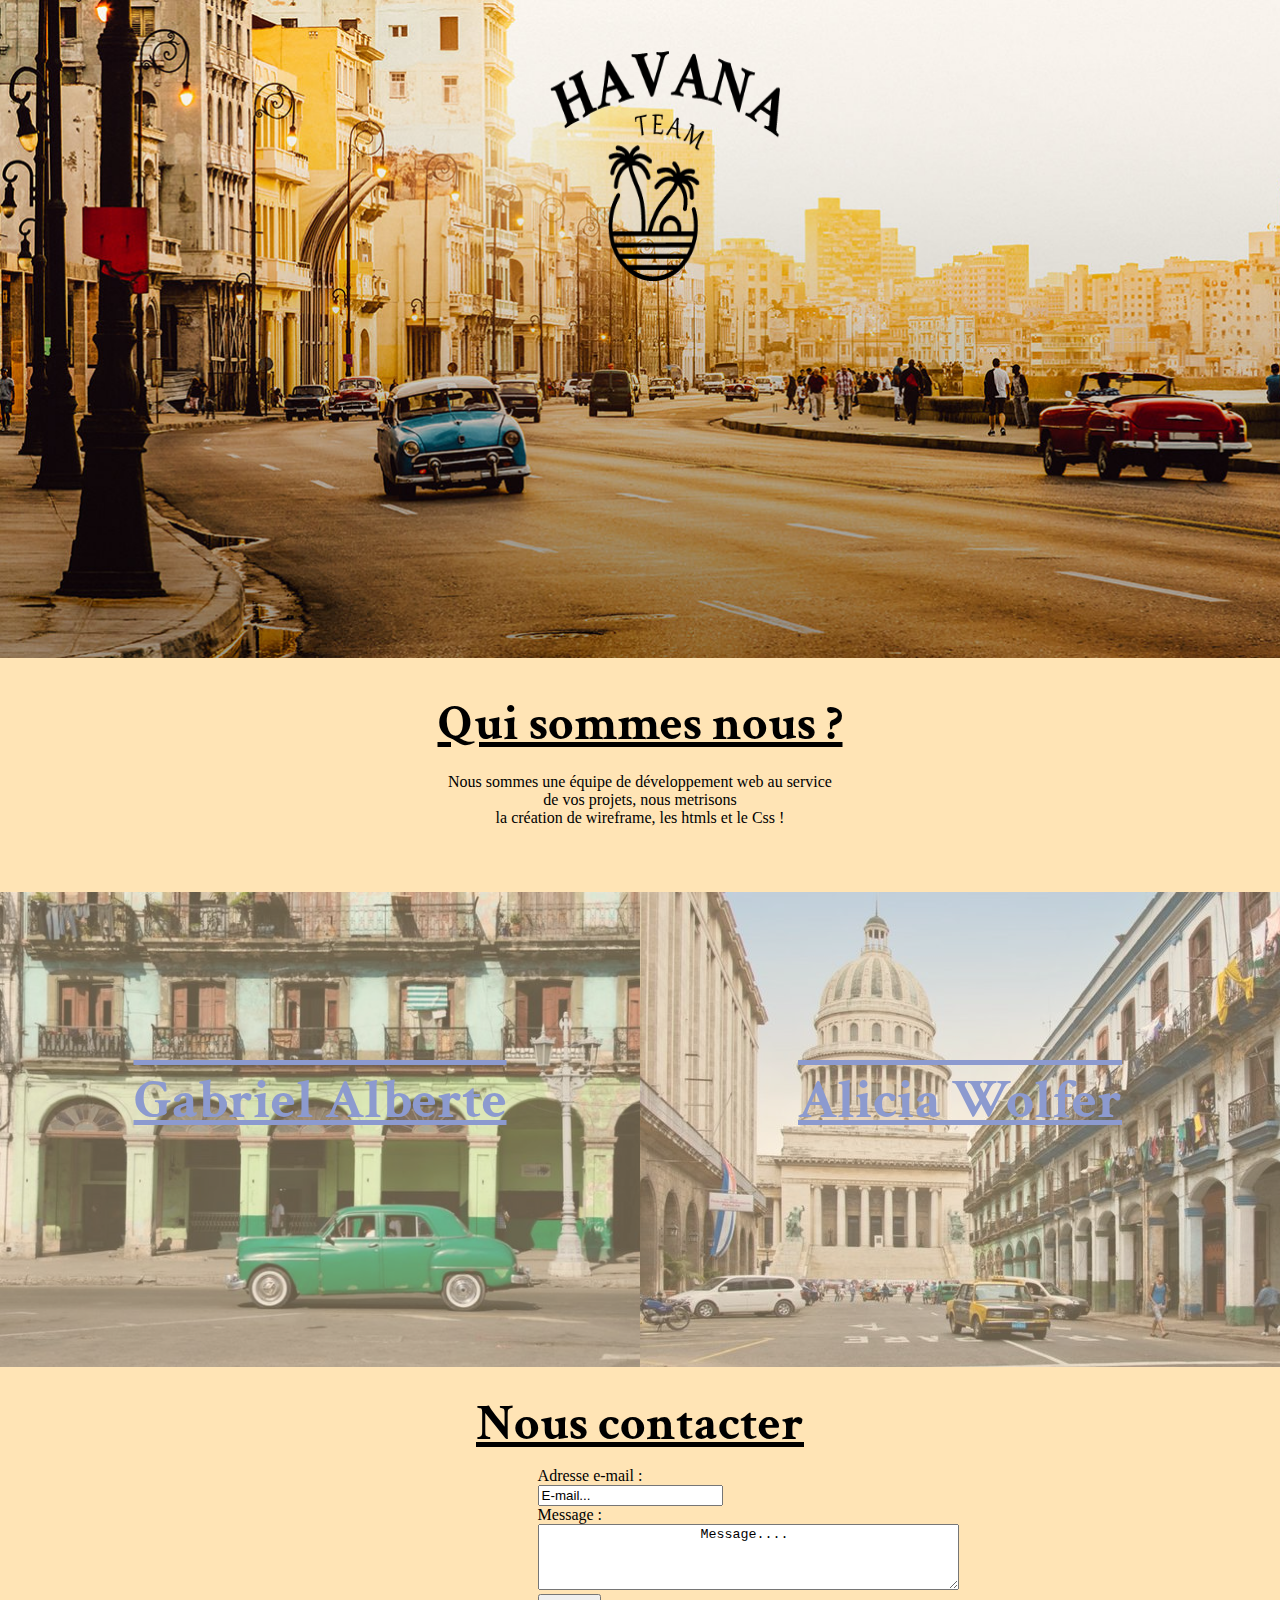
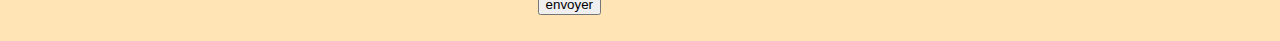
<file: index.html>
<!DOCTYPE html>
<html lang="en">
<head>
    <meta charset="UTF-8">
    <meta name="viewport" content="width=device-width, initial-scale=1.0">
    <link rel="stylesheet" href="./style.css">

    <!--Google fonts-->
    <!--h1-->
    <link href="https://fonts.googleapis.com/css2?family=Crimson+Text:ital,wght@1,600&display=swap" rel="stylesheet">

    <title>Havana Team</title>
</head>
<body>
    <header>
        <section>         
            <img id="logo" src="./src/images/logo.png">
        </section>
    </header>

    <section class="qui-sommes-nous">
        <article>
            <h1>Qui sommes nous ?</h1>
            <p>Nous sommes une équipe de développement web au 
            service <br>de vos projets, nous metrisons 
            <br>la création 
            de wireframe, les htmls et le Css !</p>
        
        </article>
        
    </section>

    <section class="membre">
        <a href="./Pages/cvGabrielAlberte.html">

            <article class="membre-gauche">
                <h2>Gabriel Alberte</h2>
            </article>
        </a>

        <a href="./Pages/CV_AMW.html">
            <article class="membre-droite">
                <h2>Alicia Wolfer</h2>
            </article>
        </a>
    </section>

    <section>
        <article class="formulaire-contact">
            <h1>Nous contacter</h1>
            <form id="contact-form">
                <label for="label-email">Adresse e-mail :</label><br>
                <input type="text" id="form-email" name="formEmail" value="E-mail..."><br>
                
                <label for="label-email">Message :</label><br>
                <textarea rows="4" cols="50" name="comment" form="contact-form">
                    Message....</textarea><br>
                <input type="submit" value="envoyer">
            </form>
        </article>
    </section>

    <footer>
    </footer>

</body>
</html>
</file>
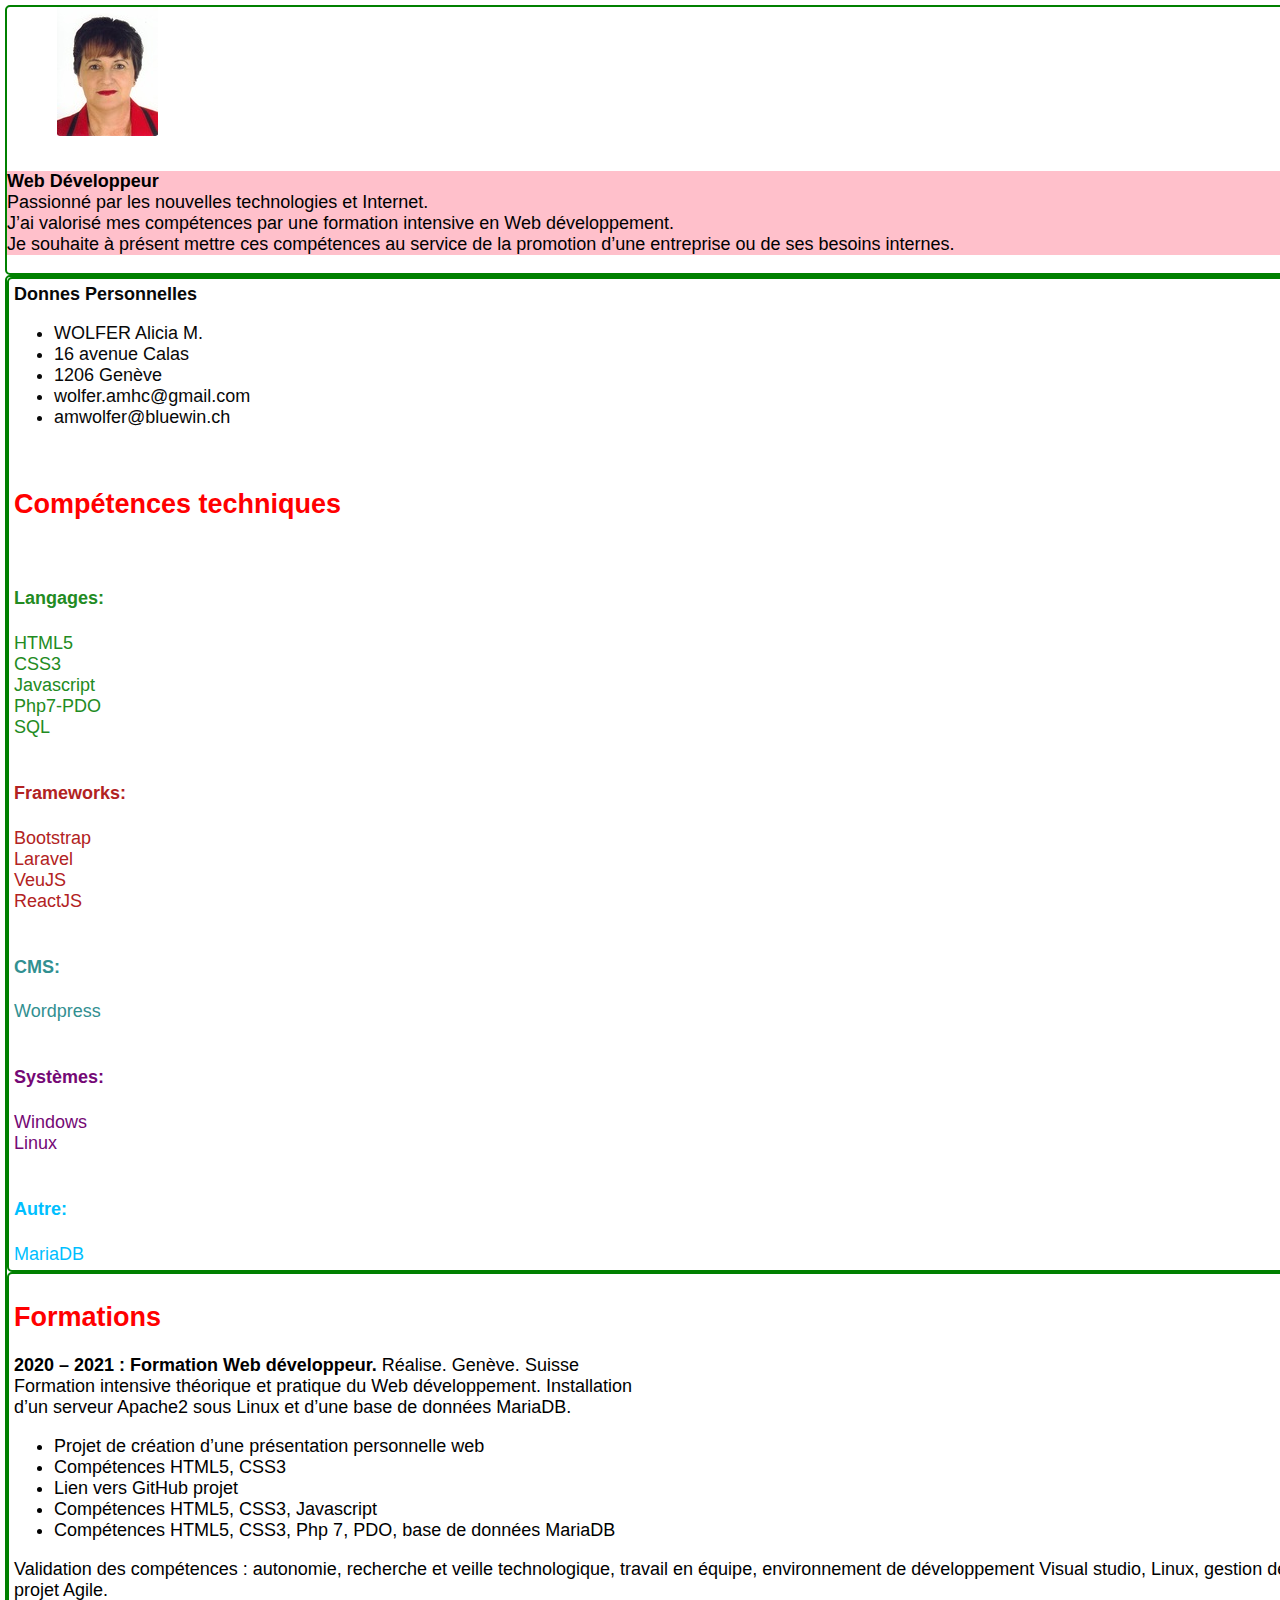
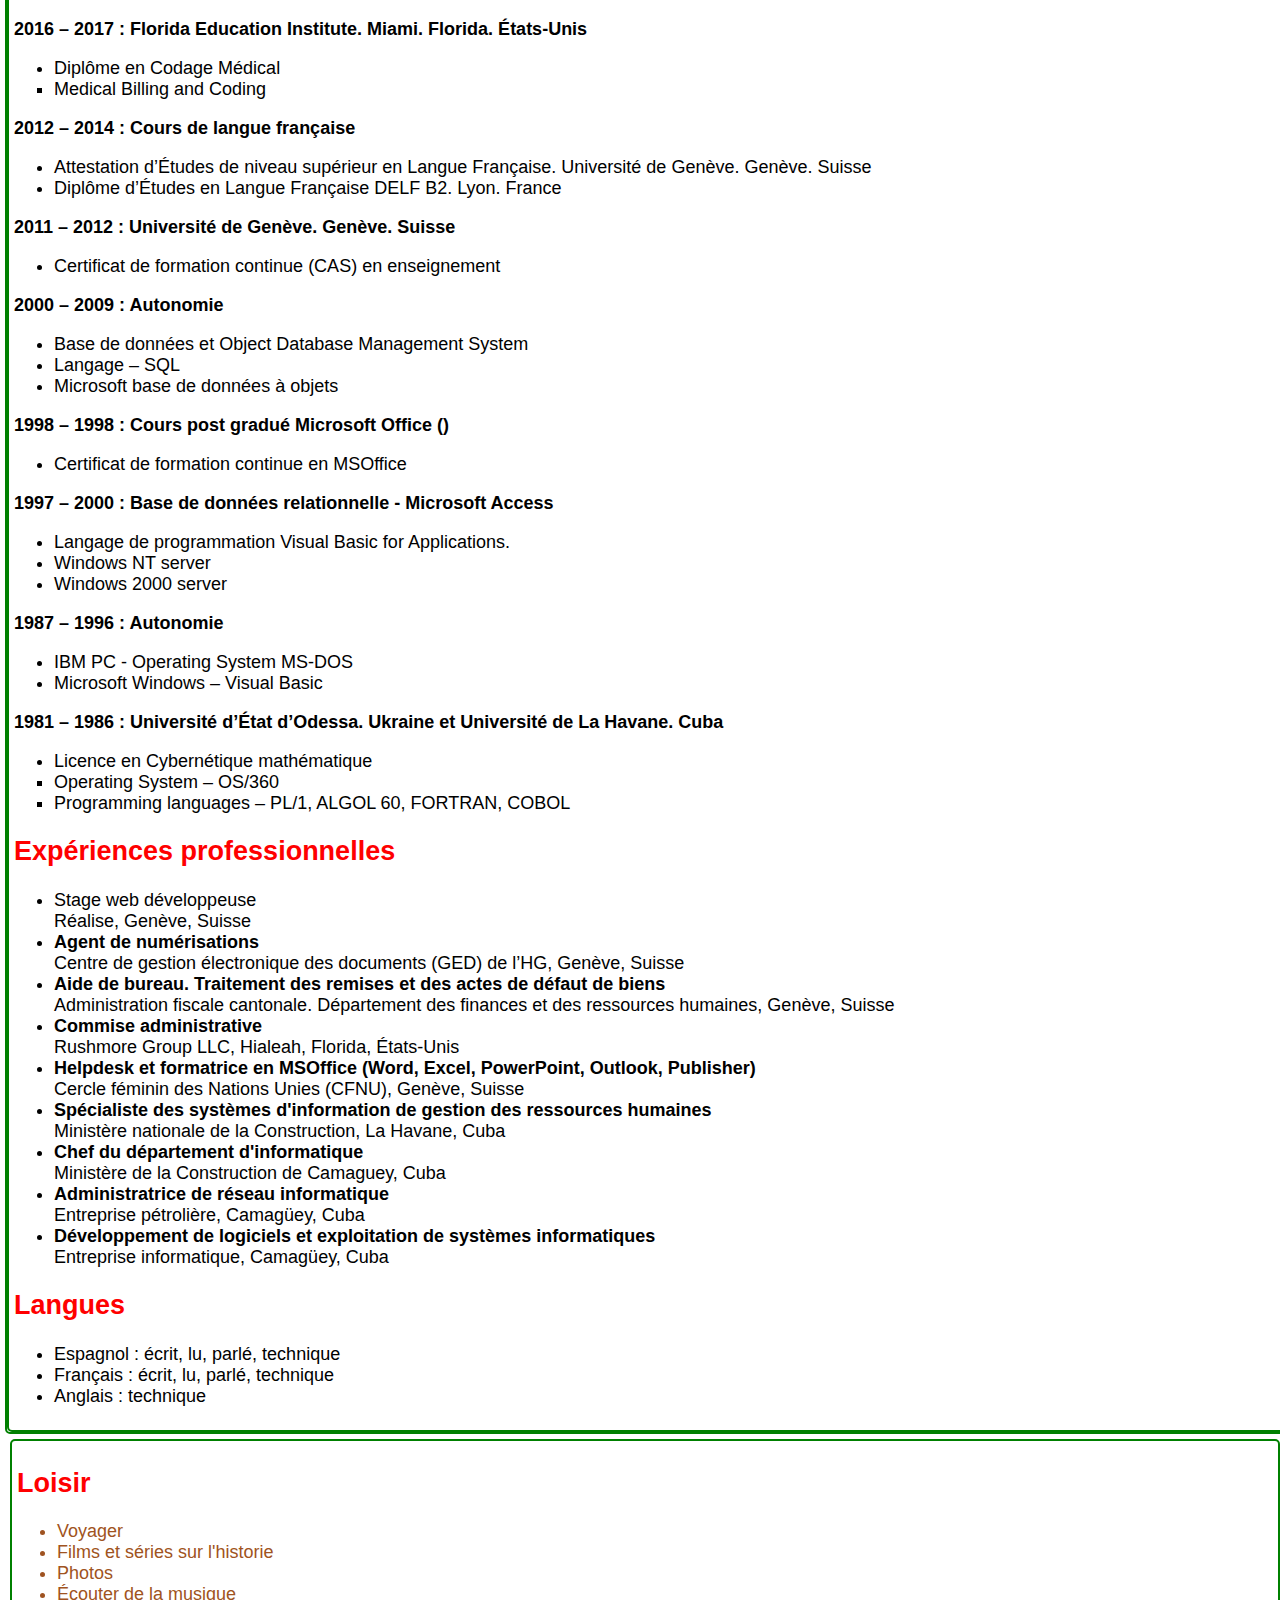
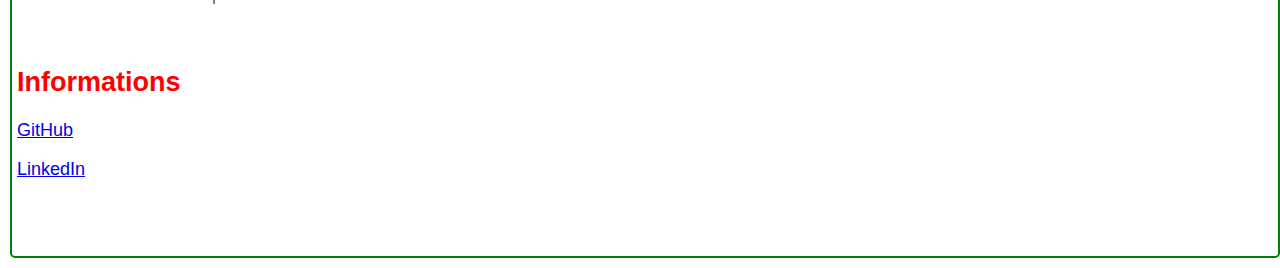
<file: Pages/CV_AMW.html>
<!DOCTYPE html>
<html lang="fr">
  <head>
    <meta charset="UTF-8">
    <meta name="description" content="CV Alicia Maria WOLFER">
    <link href="style_del_CV.css" rel="stylesheet" />
    <link rel="stylesheet" href="https://cdn.jsdelivr.net/npm/bootstrap@4.5.3/dist/css/bootstrap.min.css" integrity="sha384-TX8t27EcRE3e/ihU7zmQxVncDAy5uIKz4rEkgIXeMed4M0jlfIDPvg6uqKI2xXr2" crossorigin="anonymous">
    <title> Web Développeur </title>
  </head>
  <body>
    <header>
      <div class="row">
        <div class="col-lg-2">
        <div id="img-cv">
         <img src="../src/images/photo-cv-amw.jpg" nom=Profil_AMW.jpg>
        </div>
      </div>
      <div class="col-lg-"></div>
      <div class="col-lg-8">
        <p class="main-description">   <strong>Web Développeur</strong> <br/>
        Passionné par les nouvelles technologies et Internet. <br/>
        J’ai valorisé mes compétences par une formation intensive en Web développement. <br/>
        Je souhaite à présent mettre ces compétences au service de la promotion d’une entreprise ou de ses besoins internes.
        </p>
      </div>
     </div>
    </header>

    <main class="container-cv">
      <div class="row">
      <!--Section 1 : Côte Gauche -->
      <div  class="Section-gauche col-lg-3">
       <section>
        <article id="Personnelles" class="Coordonnees">
          <strong>Donnes Personnelles </strong>
          <ul>
            <li> WOLFER Alicia M.</li>
            <li> 16 avenue Calas</li>
            <li> 1206 Genève</li>
            <li> wolfer.amhc@gmail.com</li>
            <li> amwolfer@bluewin.ch</li>
          </ul>
        </article>
        <article>
          <br/>
          <h2> Compétences techniques </h2><br/>
        </article>
        <article class="Langages">
          <h4> <strong>Langages: </strong> </h3>
          <div>
            <span >HTML5</span>
          </div>
          <div>
            <span >CSS3</span>
          </div>
          <div>
            <span >Javascript</span>
          </div>
          <div>
            <span >Php7-PDO</span>
          </div>
          <div>
            <span >SQL</span> 
          </div>
        </article>
        <article class="Frameworks">
          <br/>
          <h4> <strong>Frameworks:</strong> </h3>
          <div>
            <span >Bootstrap</span>
          </div>
          <div>
            <span >Laravel</span>
          </div>
          <div>
            <span >VeuJS</span>
          </div>
          <div>
            <span >ReactJS</span>
          </div>
        </article>
        <article class="CMS">
          <br/>
          <h4> <strong>CMS:</strong> </h4>
          <div>
            <span >Wordpress</span>
          </div>
        </article>
        <article class="Systemes">
          <br/>
          <h4><strong> Systèmes:</strong> </h4>
          <div>
            <span >Windows</span>
          </div>
          <div>
            <span >Linux</span>
          </div>
        </article>
        <article class="Autre">
          <br/>
          <h4> <strong>Autre:</strong> </h4>
          <div>
            <span>MariaDB</span>
          </div>
        </article>
       </section>
      </div>

      <div class="Section-droit col-lg-9">
      <!--Section 2 : Formation -->
      <section>
        <div>
          <div>
            <h2> Formations</h2>
            <p> <strong> 2020 – 2021 : Formation Web développeur.</strong> Réalise. Genève. Suisse <br/>
              Formation intensive théorique et pratique du Web développement. Installation <br/>
              d’un serveur Apache2 sous Linux et d’une base de données MariaDB.
            </p>
          </div>
          <ul>
            <li> Projet de création d’une présentation personnelle web</li>
            <li>Compétences HTML5, CSS3</li>
            <li>Lien vers GitHub projet</li>
            <li>Compétences HTML5, CSS3, Javascript</li>
            <li>Compétences HTML5, CSS3, Php 7, PDO, base de données MariaDB</li>
          </ul>
          <div>
            <div>
              <p> <span >Validation des compétences : autonomie, recherche et veille technologique,</span>
                travail en équipe, environnement de développement Visual studio, Linux, gestion de projet Agile.
              </p>
            </div>
          </div>
        </div>
         <div>
          <p> <strong>2016 – 2017 : Florida Education Institute. Miami. Florida. États-Unis</strong> </p>
          <ul>
            <li type="disc"> Diplôme en Codage Médical </li>
            <li type="square">Medical Billing and Coding</li>
          </ul>
        </div>
        <div>
          <p> <strong>2012 – 2014 : Cours de langue française</strong> </p>
          <ul>
            <li type="disc"> Attestation d’Études de niveau supérieur en Langue Française. Université de Genève. Genève. Suisse</li>
            <li type="disc"> Diplôme d’Études en Langue Française DELF B2. Lyon. France</li>
          </ul>        
          <p> <strong>2011 – 2012 : Université de Genève. Genève. Suisse</strong> </p>
          <ul>
            <li type="disc"> Certificat de formation continue (CAS) en enseignement  </li>
          </ul>
          <p> <strong>2000 – 2009 : Autonomie </strong> </p>
          <ul>
            <li type="disc"> Base de données  et Object Database Management System </li>
            <li type="disc"> Langage – SQL</li>
            <li type="disc"> Microsoft base de données à objets  </li>
          </ul>
          <p> <strong>1998 – 1998 : Cours post gradué Microsoft Office ()</strong> </p>
          <ul>
            <li type="disc"> Certificat de formation continue en MSOffice</li>
           </ul>
        </div>
        <div>
          <p> <strong>1997 – 2000 : Base de données relationnelle - Microsoft Access </strong> </p>
          <ul>
            <li type="disc"> Langage de programmation Visual Basic for Applications.</li>
            <li type="disc"> Windows NT server</li>
            <li type="disc"> Windows 2000 server</li>
          </ul>
        </div>
        <div>
          <p> <strong>1987 – 1996 : Autonomie </strong> </p>
          <ul>
            <li type="disc">IBM PC - Operating System MS-DOS</li>
            <li type="disc"> Microsoft Windows – Visual Basic</li>
          </ul>
        </div>
        <div>
          <p> <strong>1981 – 1986 : Université d’État d’Odessa. Ukraine et Université de La Havane. Cuba</strong> </p>
          <ul>
            <li type="disc"> Licence en Cybernétique mathématique </li>
            <li type="square">Operating System – OS/360</li>
            <li type="square"> Programming languages – PL/1, ALGOL 60, FORTRAN, COBOL</li>
          </ul>
        </div>
      <!--Section 3: Expériences professionnelles -->
      <section>
        <h2> Expériences professionnelles</h2>
        <ul>
          <li>Stage web développeuse <br />
              Réalise, Genève, Suisse</li>
          <li><strong>Agent de numérisations</strong><br />
              Centre de gestion électronique des documents (GED) de l’HG, Genève, Suisse</li>
          <li><strong>Aide de bureau. Traitement des remises et des actes de défaut de biens</strong><br />
              Administration fiscale cantonale. Département des finances et des ressources humaines, Genève, Suisse </li> 
          <li><strong>Commise administrative</strong><br />
              Rushmore Group LLC, Hialeah, Florida, États-Unis</li>
          <li><strong>Helpdesk et formatrice en MSOffice (Word, Excel, PowerPoint, Outlook, Publisher) </strong><br />
              Cercle féminin des Nations Unies (CFNU), Genève, Suisse</li>
          <li><strong>Spécialiste des systèmes d'information de gestion des ressources humaines</strong><br />
               Ministère nationale de la Construction, La Havane, Cuba </li>
          <li> <strong>Chef du département d'informatique </strong><br />
              Ministère de la Construction de Camaguey, Cuba</li>
          <li> <strong>Administratrice de réseau informatique </strong><br />
               Entreprise pétrolière, Camagüey, Cuba</li>
          <li> <strong>Développement de logiciels et exploitation de systèmes informatiques </strong><br />
               Entreprise informatique, Camagüey, Cuba</li>
        </ul>
      </section>
      <!--Section 4: Langues-->
      <section>
        <h2>Langues</h2>
        <ul>
          <li> Espagnol : écrit, lu, parlé, technique </li>
          <li> Français : écrit, lu, parlé, technique</li>
          <li> Anglais : technique</li>
        </ul>
      </section>
    </div>

    </main>
  </body>
    <!--Footer: Loisirs-->
    <footer>
      <article id="preference"class="loisir">
        <h2>Loisir</h2>
        <ul>
          <li> Voyager</li>
          <li> Films et séries sur l'historie</li>
          <li> Photos </li>
          <li> Écouter de la musique</li>
        </ul>
        <div>
          <article class="Info">
            <p><a></a></p>
            <p><a></a></p>
            <p><a></a></p>
            <br/>
          <h2>Informations</h2>
          <div class="row" >
            <div class="col-lg-3">
                <div >
                    <a href="https://github.com/" class="btn btn-primary btn-round">GitHub</a>
                        <p></p>
                        
                </div>
            </div>
            <div class="col-lg-3">
                <div  >
                    <a href="https://www.linkedin.com/in/wolfer-alicia-64292a207/" class="btn btn-primary btn-round">LinkedIn</a>
                    <p></p>
                        
                </div>
            </div>
          </div>
          </article>
        </div>
      </article>
    </footer>
  
</html>
</file>
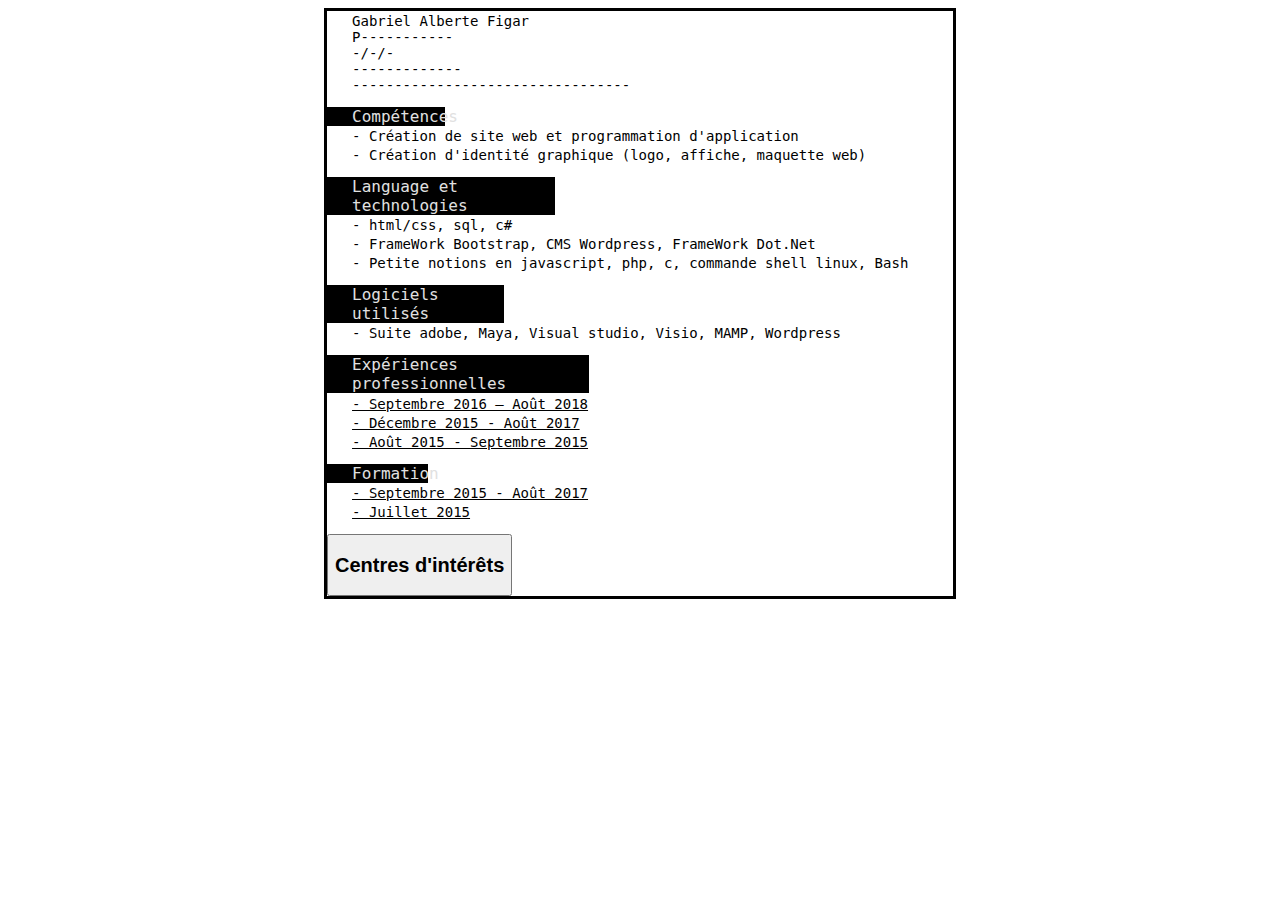
<file: Pages/cvGabrielAlberte.html>
<!DOCTYPE html>
<html lang="en">
    <head>
        <meta charset="UTF-8">
        <meta name="viewport" content="width=device-width, initial-scale=1.0">
        <title>Cv Gabriel Alberte Figar</title>  
        <style>
            section.main {
                /*background-color: lightseagreen;*/
                border-style: solid;
                width:auto;
                height:auto;
                margin-left:25%;
                margin-right:25%;
                padding-top:1%;
            }

            section > article > h2{
                font-family: monospace;
                font-style:normal;
                font-weight: lighter;
                font-size:large;
                background-color:black;
                color:#e1e1e1;  
                width:237px;
                /*height:25px;*/
                padding-left:60px;
            }

            section > article > p {
                font-family: monospace;
                font-size: 14px;
                color:black; 
                padding-left:4%;
                margin-top:20px;
                margin-top: -11px;
            }

            section > article > .sous-titre {
                text-decoration: underline; 
            }

            section.competence > article > h2{
                width:93px;
                padding-left:4%;
            }

            section.languageEtTechnologies > article > h2 {
                width:203px;
                padding-left:4%
            }

            section.logicielsUtilise > article > h2 {
                width:152px;
                padding-left:4%
            }

            section.experiencesPro > article > h2 {
                width:237px;
                padding-left:4%
            }

            section.formation > article > h2 {
                width:76px;
                padding-left:4%
            }

            section.centreInterets > article > h2 {
                width:152px;
                padding-left:4%
            }

            section.experiencesPro > article > .paragraphe {
                margin-bottom:23px;
            }
        </style>
    </head>
    <body>
        <section class="main">
            <section class="entete">
                <article class="content">
                    <p>Gabriel Alberte Figar<br>
                    P----------- <br>
                    -/-/- <br>
                    ------------- <br>
                    --------------------------------- <br>
                    </p>
                    
                </article>
            </section>

            <section class="competence">
                <article class="content">
                    <h2>Compétences</h2>
                    <p>- Création de site web et programmation d'application</p>
                    <p>- Création d'identité graphique (logo, affiche, maquette web)</p> 
                </article>
            </section>

            <section class="languageEtTechnologies">
                <article>
                    <h2>Language et technologies</h2>
                    <p>- html/css, sql, c#</p>
                    <p>- FrameWork Bootstrap, CMS Wordpress, FrameWork Dot.Net</p>
                    <p>- Petite notions en javascript, php, c, commande shell linux, Bash</p>
                </article>
            </section>

            <section class="logicielsUtilise">
                <article>
                    <h2>Logiciels utilisés</h2>
                    <p>- Suite adobe, Maya, Visual studio, Visio, MAMP, Wordpress</p>
                </article>
            </section>

            <section class="experiencesPro">
                <article>
                    <h2>Expériences professionnelles</h2>

                    <p class="sous-titre">- Septembre 2016 – Août 2018 </p>  
                    
                </article>

                <article>
                    <p class="sous-titre">- Décembre 2015 - Août 2017 </p>
                    
                   
                </article>

                <article>
                    <p class="sous-titre">- Août 2015 - Septembre 2015</p>

                     
                </article>
            </section>

            <section class="formation">
                <article>
                    <h2>Formation</h2>
                    <p class="sous-titre">- Septembre 2015 - Août 2017</p>
                    
                </article>

                <article>
                    <p class="sous-titre">-  Juillet 2015</p>
                   
                </article>
            </section>

            <section class="centreInterets">
                <article>
                    
                <button onclick="myFunction()">  
                    <h2>Centres d'intérêts</h2>
                </button>
        
                        <p>- Modélisation 3d </p>
                        <p>- Développement d’application et sécurité informatique</p>
                        <p>- Cinéma (western spaghetti)- Discipline sportive Systema</p>
                    

                </article>
            </section>
        </section><!--/section main fin-->
    </body>
    <style>
        .centreInterets{
            position: relative;
            display: inline-block;
        }

        .centreInterets > article > p {
            display:none;
        }

        .show {
            display:block;
        }

    </style>
    <script>
        function myFunction() {
            //document.getElementById("dropdown-paragraphe").classList.toggle("show");
            alert("ça marche !!!");           
        }
    </script>

</html>
</file>
<file: style.css>
body{
    background-color: moccasin;
    margin:0px;
}

/*Section header*/
header > section{
    background-image: url("./src/images/havane.jpg");
    background-repeat: no-repeat;
    background-size: cover;
    width:100%;
    height:100%;
    padding-bottom: 373px;
}

#logo{
    width:230px;
    height:230px;
    margin-left:43%;
    margin-top: 4%;
}

section > article > h1 {
    font-family: 'Crimson Text', serif;
    font-size:50px;
    text-align: center;
    text-decoration: underline;
    margin-bottom:0px;
}

/*Section qui-sommes-nous*/
.qui-sommes-nous {
    width:auto;
    height:200px;
}

.qui-sommes-nous > article > p {
    text-align: center;
}

/*Section membre*/
.membre {
    margin-right: 0px;
}

section > a:link {
    color: royalblue;
}

section > a:visited {
    /*color: moccasin;*/
    color: rgb(55, 123, 201);
}

section > a:hover {
    color:moccasin;
}

section > a > article > h2 {
    font-family: 'Crimson Text', serif;
    font-size:55px;
    font-style: bold;
    font-stretch: ultra-condensed;
    text-decoration: underline overline;
    
    text-align: center;
    padding-top:20%;
}

section > a > .membre-gauche {
    background-image: url("./src/images/vignette-gauche.jpg");
    background-repeat: no-repeat;
    width:50%;
    height:475px;
    opacity: 0.6;
    float:left;
    background-size: cover;
    margin-bottom:2%;
}

section > a > .membre-gauche:hover {
    opacity: 1.0;
}


section > a > .membre-droite {
    background-image: url("./src/images/vignette-droit.jpg");
    /*background-repeat: no-repeat;*/
    width:50%;
    height:475px;
    opacity: 0.6;
    float:right;
    margin-bottom:2%;
}

section > a > .membre-droite:hover {
    opacity: 1.0;
}

/*Section formulaire*/
.formulaire-contact > h1 {
    margin-top:10px;
    margin-bottom:10px;
    width:100%;
}

.formulaire-contact > form {
    margin-left: 42%;
    margin-bottom:2%
}
</file>
<file: Pages/style_del_CV.css>
/* Section 2 : Formation */

/* Section 3: Expériences professionnelles */

/* Section 4: Langues */

/* Footer: Loisirs */


h2 {
  color: red;
}

h3 {
  color: green;
}

body {
  margin: 0px;
  padding: 5px;
  text-align: center;
  font-family: arial;
  font-size: large;
  text-align: left;
  width: 100%;
  margin: 0 auto;
}

#img-cv {
    margin-top: 0px;
    margin-left: 50px;
    margin-right: 13px;
    padding-left: 0px;
    width: 10%;
    height: 10%;

  background-color: with;
}

.main-description {
  margin-top: 30px;
  text-align: left;
  justify-content: center;
  background-color: pink;
}

#Personnelles {
}

.Coordonnees {
  color: rgb(8, 8, 8);
  background-color: white;
  text-align: left;
}
/* Section 1 : Côte Gauche */

.container-cv {
  margin: 0px;
  
  display: flex;
  flex-direction: row;
  width: 100%;
  flex-direction: column;
  justify-content: left;
  border: 2px solid green;
  border-radius: 5px;

}

header {
  width: 100%;
  margin: 0 auto;
  display: flex;
  flex-direction: column;
  justify-content: left;

  border: 2px solid green;
  border-radius: 5px;
}

.Section-gauche {
  color: red;
  text-align: left;
   
  margin: 0px;
  padding: 5px;

  width: 100%;

  border: 2px solid green;
  border-radius: 5px;
  
}

.Section-droit {  
  margin: 0px;
  padding: 5px;
  width: 100%;

  border: 2px solid green;
  border-radius: 5px;
}

.img-contenu {
  width: 150px;
  height: 150px;
  background-color: brown;
}

.Langages {
  color: #228b22;
}
.Frameworks {
  color: #b22222;
}

.CMS {
  color: #329091;
}

.Systemes {
  color: #750875;
}

.Autre {
  color: #00bfff;
}


.Info {
  color: #0c75c1;
}


footer {
  color: rgb(159, 83, 33);
  text-align: left;
  height: 45vh;
  margin: 5px;
  padding: 5px;
  flex-direction: row;

  border: 2px solid green;
  border-radius: 5px;
}
</file>
